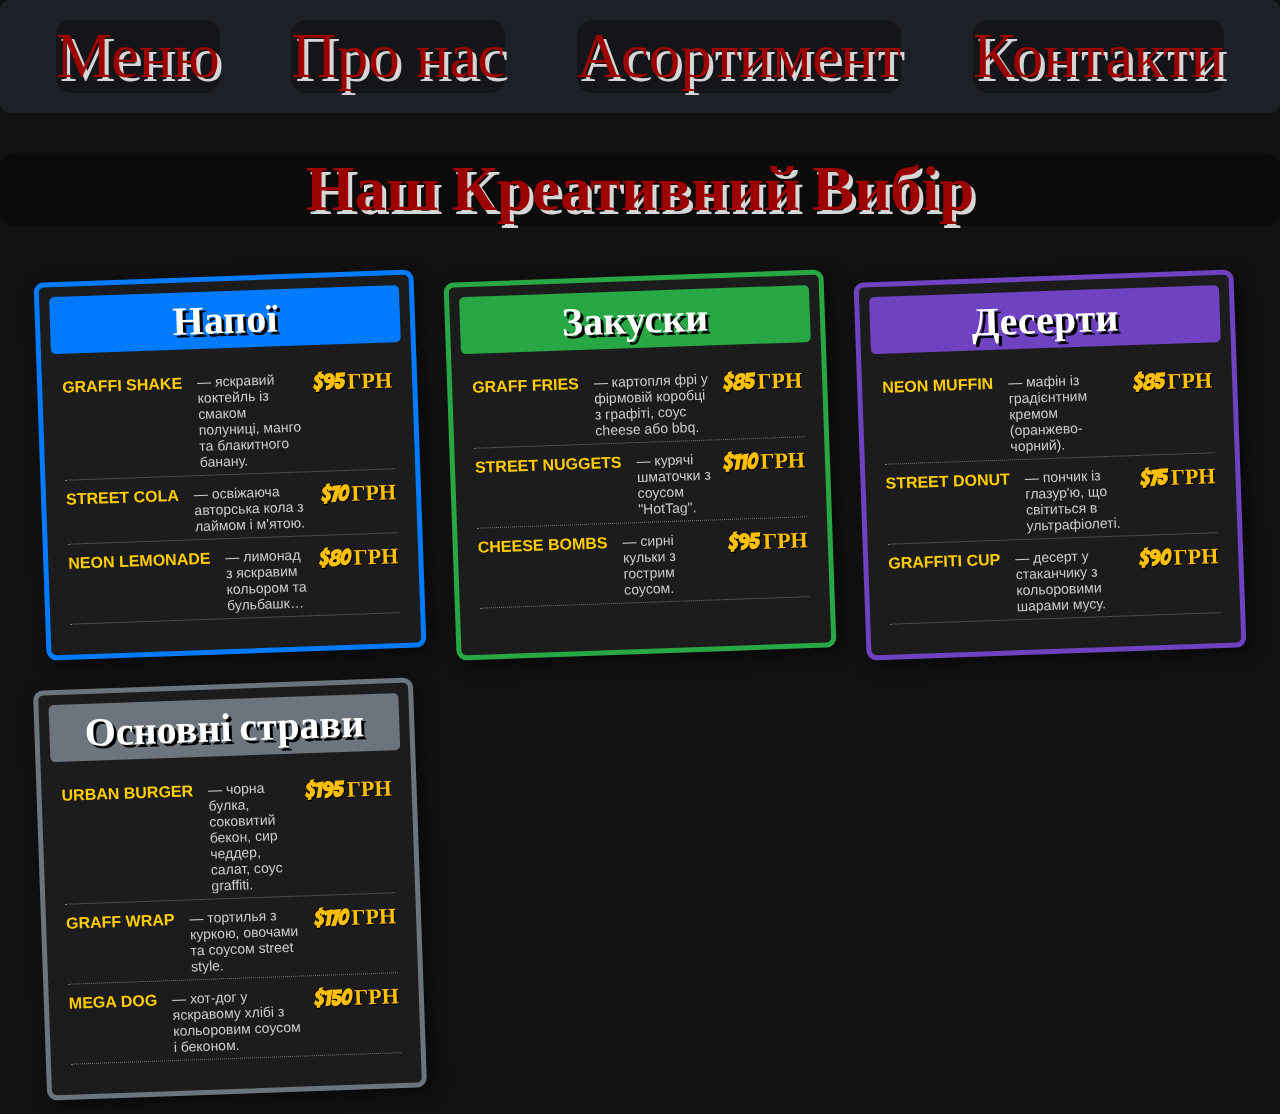
<file: Асортимент.html>
<!DOCTYPE html>
<html lang="uk">
<head>
    <meta charset="UTF-8">
    <meta name="viewport" content="width=device-width, initial-scale=1.0">
    <title>☕ Street Art Coffee - Кафе в стилі Графіті</title>
    <link rel="preconnect" href="https://fonts.googleapis.com">
    <link rel="preconnect" href="https://fonts.gstatic.com" crossorigin>
    <link href="https://fonts.googleapis.com/css2?family=Sedgwick+Ave&family=Bangers&display=swap" rel="stylesheet">
    <link rel="stylesheet" href="asorti.css">
 </head>
 <body>
    
 
    <header>
         <nav class="головна-навігація">
            <ul>
                <li><a href="./index.html">Меню</a></li>
                <li><a href="./про_нас.html">Про нас</a></li>
                <li><a href="./Асортимент.html">Асортимент</a></li>
                <li><a href="./контакти.html">Контакти</a></li>
            </ul>
        </nav>
    </header>


    <h2>Наш Креативний Вибір</h2>

    <div class="меню-сітка">
        
        <div class="група-меню" id="напої">
            <h3 class="назва-групи">Напої</h3>
            <div class="меню-список">
                <div class="пункт-меню">
                    <span class="назва-пункту">GRAFFI SHAKE</span>
                    <span class="опис-пункту">— яскравий коктейль із смаком полуниці, манго та блакитного банану.</span>
                    <span class="ціна">$95 ГРН</span>
                </div>
                <div class="пункт-меню">
                    <span class="назва-пункту">STREET COLA</span>
                    <span class="опис-пункту">— освіжаюча авторська кола з лаймом і м'ятою.</span>
                    <span class="ціна">$70 ГРН</span>
                </div>
                <div class="пункт-меню">
                    <span class="назва-пункту">NEON LEMONADE</span>
                    <span class="опис-пункту">— лимонад з яскравим кольором та бульбашками.</span>
                    <span class="ціна">$80 ГРН</span>
                </div>
            </div>
        </div>

        <div class="група-меню" id="закуски">
            <h3 class="назва-групи">Закуски</h3>
            <div class="меню-список">
                <div class="пункт-меню">
                    <span class="назва-пункту">GRAFF FRIES</span>
                    <span class="опис-пункту">— картопля фрі у фірмовій коробці з графіті, соус cheese або bbq.</span>
                    <span class="ціна">$85 ГРН</span>
                </div>
                <div class="пункт-меню">
                    <span class="назва-пункту">STREET NUGGETS</span>
                    <span class="опис-пункту">— курячі шматочки з соусом "HotTag".</span>
                    <span class="ціна">$110 ГРН</span>
                </div>
                <div class="пункт-меню">
                    <span class="назва-пункту">CHEESE BOMBS</span>
                    <span class="опис-пункту">— сирні кульки з гострим соусом.</span>
                    <span class="ціна">$95 ГРН</span>
                </div>
            </div>
        </div>

        <div class="група-меню" id="десерти">
            <h3 class="назва-групи">Десерти</h3>
            <div class="меню-список">
                <div class="пункт-меню">
                    <span class="назва-пункту">NEON MUFFIN</span>
                    <span class="опис-пункту">— мафін із градієнтним кремом (оранжево-чорний).</span>
                    <span class="ціна">$85 ГРН</span>
                </div>
                <div class="пункт-меню">
                    <span class="назва-пункту">STREET DONUT</span>
                    <span class="опис-пункту">— пончик із глазур'ю, що світиться в ультрафіолеті.</span>
                    <span class="ціна">$75 ГРН</span>
                </div>
                <div class="пункт-меню">
                    <span class="назва-пункту">GRAFFITI CUP</span>
                    <span class="опис-пункту">— десерт у стаканчику з кольоровими шарами мусу.</span>
                    <span class="ціна">$90 ГРН</span>
                </div>
            </div>
        </div>
        
        <div class="група-меню" id="основні-страви">
            <h3 class="назва-групи">Основні страви</h3>
            <div class="меню-список">
                <div class="пункт-меню">
                    <span class="назва-пункту">URBAN BURGER</span>
                    <span class="опис-пункту">— чорна булка, соковитий бекон, сир чеддер, салат, соус graffiti.</span>
                    <span class="ціна">$195 ГРН</span>
                </div>
                <div class="пункт-меню">
                    <span class="назва-пункту">GRAFF WRAP</span>
                    <span class="опис-пункту">— тортилья з куркою, овочами та соусом street style.</span>
                    <span class="ціна">$170 ГРН</span>
                </div>
                <div class="пункт-меню">
                    <span class="назва-пункту">MEGA DOG</span>
                    <span class="опис-пункту">— хот-дог у яскравому хлібі з кольоровим соусом і беконом.</span>
                    <span class="ціна">$150 ГРН</span>
                </div>
            </div>
        </div>

    </div> </section>

</body>
 </html>
</file>
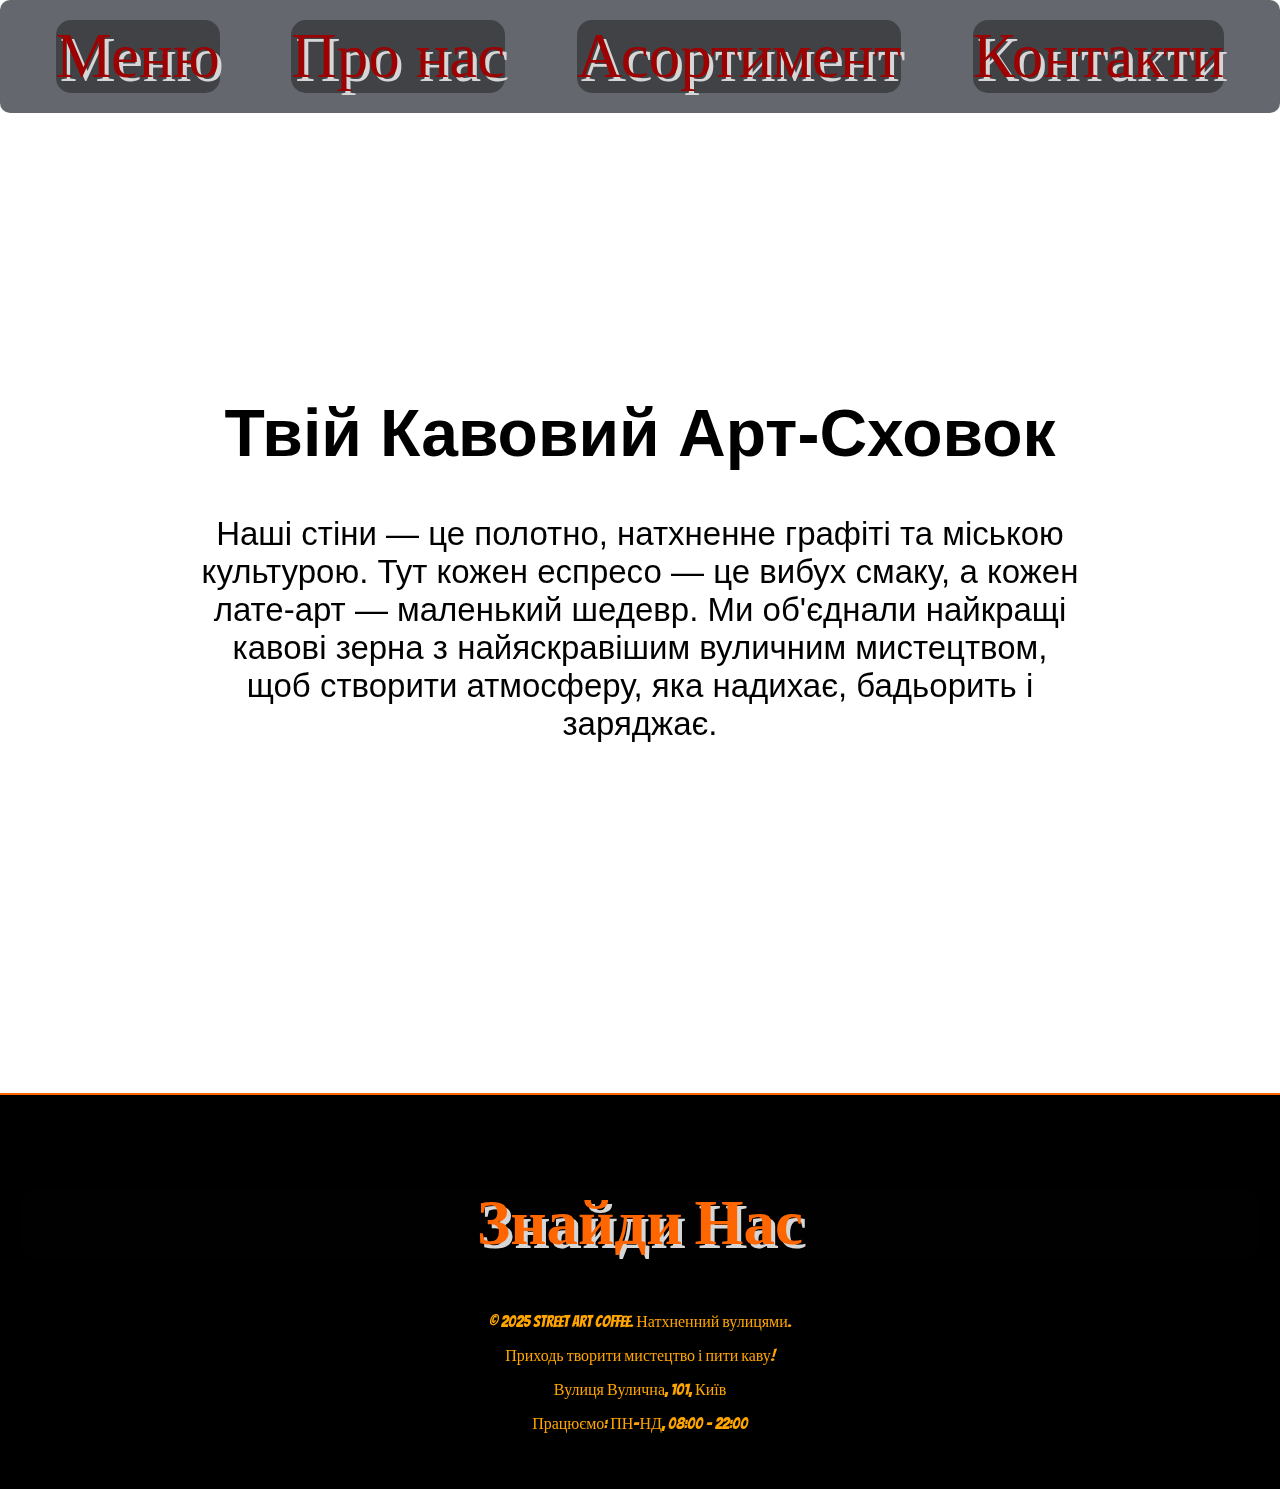
<file: про_нас.html>
<!DOCTYPE html>
<html lang="uk">
<head>
    <meta charset="UTF-8">
    <meta name="viewport" content="width=device-width, initial-scale=1.0">
    <title>☕ Street Art Coffee - Кафе в стилі Графіті</title>
    <link rel="preconnect" href="https://fonts.googleapis.com">
    <link rel="preconnect" href="https://fonts.gstatic.com" crossorigin>
    <link href="https://fonts.googleapis.com/css2?family=Sedgwick+Ave&family=Bangers&display=swap" rel="stylesheet">
    <link rel="stylesheet" href="style.css">
</head>
<body>
    
    <header>
        <nav class="головна-навігація">
            <ul>
                <li><a href="./index.html">Меню</a></li>
                <li><a href="./про_нас.html">Про нас</a></li>
                <li><a href="./Асортимент.html">Асортимент</a></li>
                <li><a href="#контакти">Контакти</a></li>
            </ul>
        </nav>
    </header>
<section id="головна" class="секція">
        <div >
            <h1>Твій Кавовий Арт-Сховок</h1>
            <p>Наші стіни — це полотно, натхненне графіті та міською культурою. Тут кожен еспресо — це вибух смаку, а кожен лате-арт — маленький шедевр. Ми об'єднали найкращі кавові зерна з найяскравішим вуличним мистецтвом, щоб створити атмосферу, яка надихає, бадьорить і заряджає.</p>

        </div>
    </section>
        <footer class="футер">     
        <h2 class="назва-секції">Знайди Нас</h2>
<p>&copy; 2025 Street Art Coffee. Натхненний вулицями.</p>
        <p>Приходь творити мистецтво і пити каву!</p>
           <P> Вулиця Вулична, 101, Київ</P>
                 <p >Працюємо: ПН-НД, 08:00 - 22:00</p>
    </footer>    

</body>
</html>
</file>
<file: asorti.css>
header {
    background-image: url(https://static.spalerna.com.ua/products/109000/109143/w01063pir18mr_1200.webp);
    background-color: rgba(34, 40, 49, 0.7); 
    backdrop-filter: blur(80px); 
    padding: 20px;
    border-radius: 10px;
    color: white;
}
body{
    font-family: sans-serif;
    color: var(--text-color);
    background-color: var(--background-dark);
    margin: 0;
    padding: 0;
    background-image: url('https://thumbs.dreamstime.com/b/%D0%B0-%D1%84%D0%B0%D0%B2%D0%B8%D1%82-%D1%88%D1%80%D0%B8%D1%84%D1%82%D0%B0-%D0%B3%D1%80%D0%B0%D1%84%D1%84%D0%B8%D1%82%D0%B8-74103752.jpg'); 
    background-size: cover;
    backdrop-filter: blur(30px); 
    padding: 0px;
}
.секція{
    min-height: 800px;
    display: flex;
    justify-content: center;
    align-items: center;
    text-align: center;
    padding: 50px 200px;
    background-image: url(https://img.freepik.com/free-photo/grunge-wall-texture_1194-6108.jpg?semt=ais_hybrid&w=740&q=80);
    font-size: 33px;
}
.блок-контейнер{
    max-width: 800px;
    padding: 100px;
    width: 900px;
    height: 400px;
    background-color: rgba(24, 38, 59, 0.7); 
    border: 10px dashed rgb(99, 13, 30); 
    box-shadow: 10px 30px 20px rgb(87, 10, 10);
    border-radius: 50px;
    font-family: 'Bangers', cursive;
    justify-content: center;
}

.головна-навігація ul {
    display: flex;
    justify-content: space-around;
    list-style: none;
    padding: 0;
    margin: 0;
}

.меню-контейнер {
    display: flex;
    justify-content: center; 
    align-items: flex-start; 
    gap: 80px; 
    padding: 50px 20px;
    background-color: transparent !important; 
    background-image: none !important;
    transform: rotate(-2deg); 
    transition: transform 0.3s, box-shadow 0.3s;
    display: flex;
    justify-content: center; 
    gap: 20px; 
    align-items: center; 
}

a, h2{
    font-family: 'Street Soul', cursive;
    font-size: 63px;
    color: #9c0202;
    animation: Color 4s linear infinite;
    -webkit-animation: Color 4s ease-in-out infinite;
    text-shadow: 4px 4px #d6d6d6 ;
    text-decoration: none;
    background: #0202025e;
    border-radius: 15px;
    justify-content: center;
    display: flex;
}

@keyframes Color{
    0%{color:#ff253a;} 10%{color:#ff5f50;} 20%{color:#ff8b00;} 30%{color:#fed410;} 40%{color:#51b300;}
    50%{color:#00c0b5;} 60%{color:#008fd5;} 70%{color:#004180;} 80%{color:#6540b6;} 90%{color:#ff2596;} 100%{color:#ff253a;}
}

@-moz-keyframes Color{
    0%{color:#ff253a;} 10%{color:#ff5f50;} 20%{color:#ff8b00;} 30%{color:#fed410;} 40%{color:#51b300;}
    50%{color:#00c0b5;} 60%{color:#008fd5;} 70%{color:#004180;} 80%{color:#6540b6;} 90%{color:#ff2596;} 100%{color:#ff253a;}
}

@-webkit-keyframes Color{
    0%{color:#ff253a;} 10%{color:#ff5f50;} 20%{color:#ff8b00;} 30%{color:#fed410;} 40%{color:#51b300;}
    50%{color:#00c0b5;} 60%{color:#008fd5;} 70%{color:#004180;} 80%{color:#6540b6;} 90%{color:#ff2596;} 100%{color:#ff253a;}
}

h2{
    text-align: center;
}

body {
    background-color: #111; 
    color: #fff;
    font-family: sans-serif;
    margin: 0;
    padding: 0;
}

h2 {
    font-family: 'Bangers', cursive;
    font-size: 63px;
    color: #9c0202;
    text-shadow: 4px 4px #d6d6d6 ;
    text-align: center;
    margin: 40px 0 30px;
}

.меню-сітка {
    display: grid;
    grid-template-columns: repeat(auto-fit, minmax(320px, 1fr)); 
    gap: 30px;
    max-width: 1200px;
    margin: 0 auto;
    padding: 20px;
}

.група-меню {
    background-color: rgba(30, 30, 30, 0.9);
    padding: 10px;
    border-radius: 10px;
    text-align: left;
    transform: rotate(-2deg); 
    box-shadow: 5px 5px 15px rgba(0, 0, 0, 0.5);
    transition: transform 0.3s, box-shadow 0.3s;
}

.група-меню:hover {
    transform: rotate(0deg) scale(1.02);
    box-shadow: 0 0 20px rgba(255, 255, 255, 0.3);
}

.назва-групи {
    font-family: 'Bangers', cursive;
    font-size: 40px;
    text-align: center;
    padding: 5px 0;
    margin: 0 0 15px;
    color: #fff;
    text-shadow: 3px 3px 0 #000; 
    border-radius: 5px;
}

#напої .назва-групи { background-color: #007bff; } 
#напої { border: 5px solid #007bff; }
#закуски .назва-групи { background-color: #28a745; } 
#закуски { border: 5px solid #28a745; }
#десерти .назва-групи { background-color: #6f42c1; } 
#десерти { border: 5px solid #6f42c1; }

#основні-страви .назва-групи { background-color: #6c757d; } 
#основні-страви { border: 5px solid #6c757d; }

.меню-список {
    padding: 10px;
}

.пункт-меню {
    display: flex;
    justify-content: space-between; 
    align-items: flex-start; 
    margin-bottom: 10px;
    padding-bottom: 5px;
    border-bottom: 1px dotted rgba(255, 255, 255, 0.4); 
    font-family: sans-serif;
}

.назва-пункту {
    font-weight: bold;
    color: #ffcc00; 
    margin-right: 10px;
    white-space: nowrap;
}

.опис-пункту {
    font-size: 14px;
    color: #ccc;
    flex-grow: 1; 
    overflow: hidden;
    padding-left: 5px; 
    text-overflow: ellipsis;
}

.ціна {
    font-family: 'Bangers', cursive; 
    font-weight: bold;
    color: #ffc107; 
    margin-left: 10px;
    white-space: nowrap;
    font-size: 22px;
    text-shadow: 1px 1px 0 #000;
}


@media (max-width: 768px) {
    .меню-сітка {
        grid-template-columns: 1fr; 
        }
    .група-меню {
        transform: rotate(0deg);
    }
}
</file>
<file: style.css>
header {
    background-image: url(https://static.spalerna.com.ua/products/109000/109143/w01063pir18mr_1200.webp);
    background-color: rgba(34, 40, 49, 0.7); 
    backdrop-filter: blur(80px); 
    padding: 20px;
    border-radius: 10px;
    color: white;
}
body{
    font-family: sans-serif;
    margin: 0;
    padding: 0;
    background-image: url('https://thumbs.dreamstime.com/b/%D0%B0-%D1%84%D0%B0%D0%B2%D0%B8%D1%82-%D1%88%D1%80%D0%B8%D1%84%D1%82%D0%B0-%D0%B3%D1%80%D0%B0%D1%84%D1%84%D0%B8%D1%82%D0%B8-74103752.jpg'); 
    background-size: cover;
    backdrop-filter: blur(30px); 
    padding: 0px;
}
.секція{
    min-height: 800px;
    display: flex;
    justify-content: center;
    align-items: center;
    text-align: center;
    padding: 50px 200px;
    background-image: url(https://img.freepik.com/free-photo/grunge-wall-texture_1194-6108.jpg?semt=ais_hybrid&w=740&q=80);
    font-size: 33px;
}
.блок-контейнер{
    max-width: 800px;
    padding: 100px;
    width: 900px;
    height: 400px;
    background-color: rgba(24, 38, 59, 0.7); 
    border: 10px dashed rgb(99, 13, 30); 
    box-shadow: 10px 30px 20px rgb(87, 10, 10);
    border-radius: 50px;
    font-family: 'Bangers', cursive;
    justify-content: center;
}

.головна-навігація ul {
    display: flex;
    justify-content: space-around;
    list-style: none;
    padding: 0;
    margin: 0;
}

.меню-контейнер {
    display: flex;
    justify-content: center; 
    align-items: flex-start; 
    gap: 80px; 
    padding: 50px 20px;
    background-color: transparent !important; 
    background-image: none !important;
    transform: rotate(-2deg); 
    transition: transform 0.3s, box-shadow 0.3s;
    display: flex;
    justify-content: center; 
    gap: 20px; 
    align-items: center; 
}



#меню{

    font-family: 'Bangers', cursive;
    max-width: 350px;
    border: none;
    flex-shrink: 0; 
    background-image: url("https://i.pinimg.com/736x/78/de/5a/78de5a356cec0de5bf622c9941aa0a0b.jpg"); 
    border-radius: 50px;
    width: 100%;
    padding: 25px;
    align-content: center;
    background-size: cover;
    background-position: center;
    box-shadow: 10px 50px 100px #0167ff; 

}

a, h2{
    font-family: 'Street Soul', cursive;
    font-size: 63px;
    color: #9c0202;
    animation: Color 4s linear infinite;
    -webkit-animation: Color 4s ease-in-out infinite;
    text-shadow: 4px 4px #d6d6d6 ;
    text-decoration: none;
    background: #0202025e;
    border-radius: 15px;
    justify-content: center;
    display: flex;
}

@keyframes Color{
    0%{color:#ff253a;} 10%{color:#ff5f50;} 20%{color:#ff8b00;} 30%{color:#fed410;} 40%{color:#51b300;}
    50%{color:#00c0b5;} 60%{color:#008fd5;} 70%{color:#004180;} 80%{color:#6540b6;} 90%{color:#ff2596;} 100%{color:#ff253a;}
}

@-moz-keyframes Color{
    0%{color:#ff253a;} 10%{color:#ff5f50;} 20%{color:#ff8b00;} 30%{color:#fed410;} 40%{color:#51b300;}
    50%{color:#00c0b5;} 60%{color:#008fd5;} 70%{color:#004180;} 80%{color:#6540b6;} 90%{color:#ff2596;} 100%{color:#ff253a;}
}

@-webkit-keyframes Color{
    0%{color:#ff253a;} 10%{color:#ff5f50;} 20%{color:#ff8b00;} 30%{color:#fed410;} 40%{color:#51b300;}
    50%{color:#00c0b5;} 60%{color:#008fd5;} 70%{color:#004180;} 80%{color:#6540b6;} 90%{color:#ff2596;} 100%{color:#ff253a;}
}

h2{
    text-align: center;
}

.футер {
    background-color: var(--background-dark);
    color: orange;
    text-align: center;
    padding: 20px;
    border-top: 3px double var(--primary-color);
    font-family: 'Bangers', cursive;
    margin-top: 80px;
}

.блок-контейнер h1 {
    font-size: 70px;
    color: #ff6600;
}

.кнопка-заклик {
    color: #fff;
    transition: 0.3s;
}

.кнопка-заклик:hover {
    background-color: #e64a19;
}

.меню {
  
    color: #ffffff; 
    font-family: Arial, sans-serif;
    border-radius: 30px;
    backdrop-filter: blur(80px);
    transition: 1s;
}


.пункт-меню {
    display: flex;
    justify-content: space-between; 
    align-items: center; 
    margin-bottom: 15px;
    border-bottom: 15px dotted #ffffff; 
    padding-bottom: 5px;
    
    
}
.меню:hover{
    transform: rotate(2deg); 
    transition: transform 0.3s, box-shadow 0.3s;
    align-items: center; 
    background-color: #e64919c0;
}

.назва-пункту {
    flex-grow: 1; 
    margin-right: 10px;
    text-align: left;
    font-weight: bold;
    font-size: 16px; 
}

.опис-пункту {
    display: block; 
    font-weight: normal;
    font-size: 24px;
    color: #ffd04e; 
}

.ціна {
    white-space: nowrap; 
    font-weight: bold;
    color: #ffffff; 
    margin-top: 50px;
    font-size: 39px;
}

.крапки-пункту {
    display: none; 
     font-size: 15px;
}

.футер {
    padding: 40px 20px;
    background: #000;
    border-top: 2px solid #ff6600;
}

.футер h2 {
    font-family: 'Bangers', cursive;
    color: #ff6600;
}
</file>
